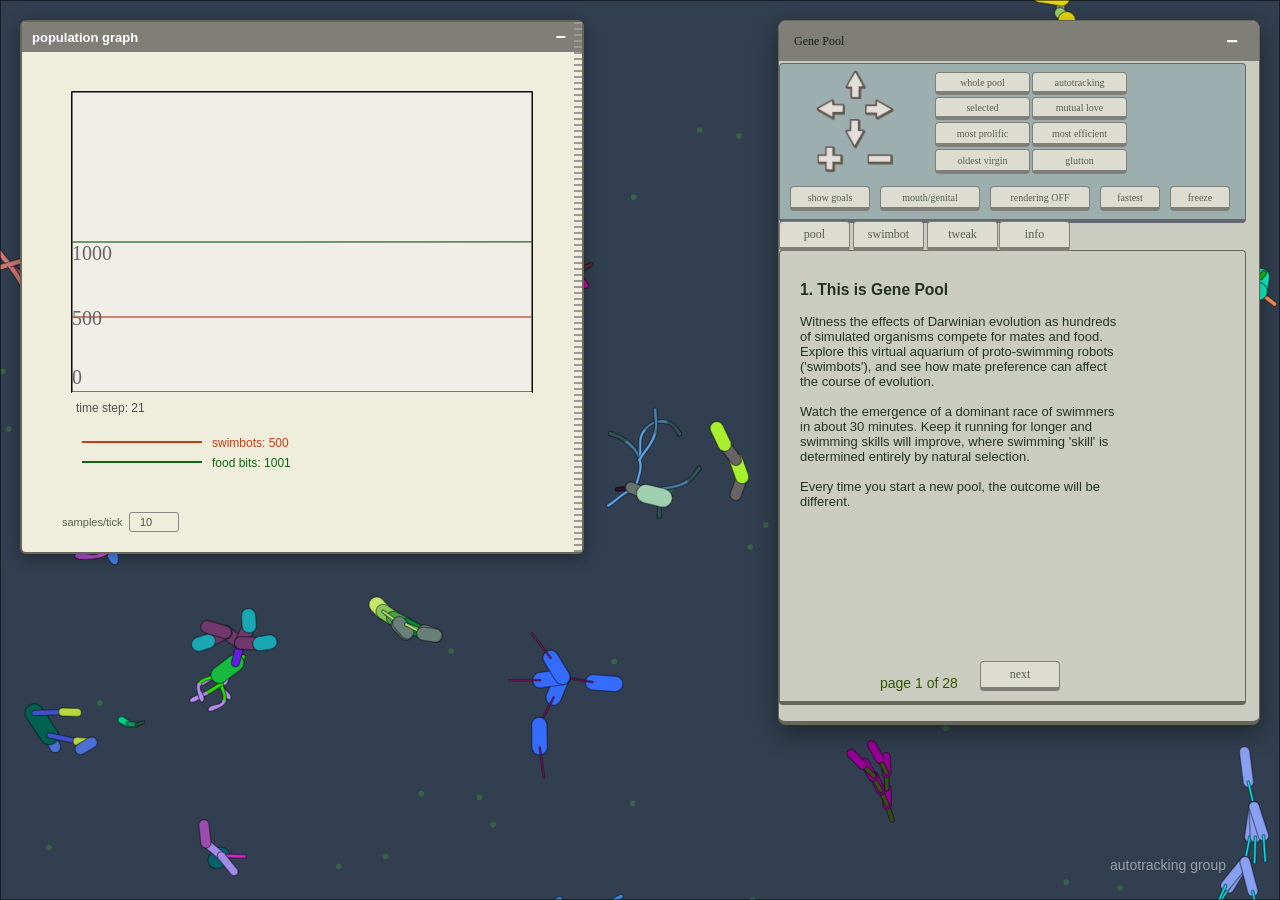
<file: index.html>
<!-- ---------------------------------------------------------------------- -->
<!--                                                                        -->
<!--    This file is part of GenePool Swimbots.                             -->
<!--    Copyright (c) 2021 by Jeffrey Ventrella - All Rights Reserved.      -->
<!--                                                                        -->
<!--    See the README file or go to swimbots.com for full license details. -->
<!--    You may use, distribute, and modify this code only under the terms  -->
<!--    of the "Commons Clause" license (commonsclause.com).                -->
<!--                                                                        -->
<!--    This software is intended for education, game design, and research. -->
<!--                                                                        -->
<!-- ---------------------------------------------------------------------- -->
<html>
<head>
	<title>Gene Pool</title>
	<link rel="stylesheet" type="text/css" href="css/genepool.css">
	<meta charset="utf-8" />
	<meta property="og:title" content="Gene Pool Swimbots">
	<meta property="og:description" content="Gene Pool is an artificial life simulation invented by Jeffrey Ventrella">
	<meta property="og:url" content="http://www.swimbots.com/genepool/" />
</head>
<body>
	<canvas id="Canvas"></canvas>
	<!-- Namespace first, then initialize canvas -->
	<script type = "text/javascript" src = "simulation/SwimbotsApp.js"></script>
	<script>
		SwimbotsApp.canvasID = document.getElementById('Canvas');
		SwimbotsApp.canvas = SwimbotsApp.canvasID.getContext('2d');
		// Global aliases for render methods (legacy compatibility)
		var canvasID = SwimbotsApp.canvasID;
		var canvas = SwimbotsApp.canvas;
	</script>

	<!-- The Gene Pool simulation is loaded here. -->
	<script type = "text/javascript" src = "simulation/MathConstants.js"></script>
	<script type = "text/javascript" src = "simulation/EventBus.js"></script>
	<script type = "text/javascript" src = "simulation/EventNames.js"></script>
	<script type = "text/javascript" src = "simulation/Parameters.js"></script>
	<script type = "text/javascript" src = "simulation/Utility.js"></script>
	<script type = "text/javascript" src = "simulation/Vector2D.js"></script>
	<script type = "text/javascript" src = "simulation/ObjectPool.js"></script>
	<script type = "text/javascript" src = "simulation/SpriteCache.js"></script>
	<script type = "text/javascript" src = "simulation/SpatialHashGrid.js"></script>
	<script type = "text/javascript" src = "simulation/Pool.js"></script>
	<script type = "text/javascript" src = "simulation/Camera.js"></script>
	<script type = "text/javascript" src = "simulation/FoodBit.js"></script>
	<script type = "text/javascript" src = "simulation/SwimbotTypes.js"></script>
	<script type = "text/javascript" src = "simulation/Genotype.js"></script>
	<script type = "text/javascript" src = "simulation/Embryology.js"></script>
	<script type = "text/javascript" src = "simulation/Brain.js"></script>
	<script type = "text/javascript" src = "simulation/SwimbotRenderer.js"></script>
	<script type = "text/javascript" src = "simulation/SwimbotPhysics.js"></script>
	<script type = "text/javascript" src = "simulation/SwimbotAI.js"></script>
	<script type = "text/javascript" src = "simulation/SwimbotSocial.js"></script>
	<script type = "text/javascript" src = "simulation/Swimbot.js"></script>
	<script type = "text/javascript" src = "simulation/Touch.js"></script>
	<script type = "text/javascript" src = "simulation/ViewTracking.js"></script>
	<script type = "text/javascript" src = "simulation/Obstacle.js"></script>
	<script type = "text/javascript" src = "simulation/GenePool.js"></script> 
	
	<!-- all the javascript files (other than the simulation) are loaded here. -->	
	<script type = "text/javascript" src = "js/saveLoad.js"></script>
	<script type = "text/javascript" src = "js/graph.js"></script>
	<script type = "text/javascript" src = "js/info.js"></script>
	<script type = "text/javascript" src = "js/ui.js"></script>
	
	<div id="masterPanel">
		<div id="masterPanelHeader">
			<div id="masterPanelHeaderLeft">
				<div id="mainTitle">Gene Pool</div>
			</div>
			<button id="toggleMasterPanel" class="windowControlBtn" aria-label="Toggle panel">−</button>
		</div>

		<div id="viewPanel" class="basicPanel">
			<div id="viewNavPanel">

				<button id="leftNav" class="navigationButton"></button>
				<button id="rightNav" class="navigationButton"></button>
				<button id="downNav" class="navigationButton"></button>
				<button id="upNav" class="navigationButton"></button>
				<button id="inNav" class="navigationButton"></button>
				<button id="outNav" class="navigationButton"></button>
			</div>

			<div id="viewTrackingPanel">

				<button id="viewWholePoolButton" class="basicButton" data-view-mode="WHOLE_POOL">whole pool</button>
				<button id="viewAutoTrackButton" class="basicButton" data-view-mode="AUTOTRACK">autotracking</button>
				<button id="viewSelectedButton" class="basicButton" data-view-mode="SELECTED">selected</button>
				<button id="viewMutualButton" class="basicButton" data-view-mode="MUTUAL">mutual love</button>
				<button id="viewProlificButton" class="basicButton" data-view-mode="PROLIFIC">most prolific</button>
				<button id="viewEfficientButton" class="basicButton" data-view-mode="EFFICIENT">most efficient</button>
				<button id="viewVirginButton" class="basicButton" data-view-mode="VIRGIN">oldest virgin</button>
				<button id="viewGluttonButton" class="basicButton" data-view-mode="HUNGRY">glutton</button>
			</div>
			<div id="viewOptionsPanel">
				<button id="viewGoalButton" class="basicButton">mouth/genital</button>
				<button id="showGoalsButton" class="basicButton">show goals</button>
				<button id="freezeButton" class="basicButton">freeze</button>
				<button id="noRenderButton" class="basicButton">rendering OFF</button>
				<button id="fastButton" class="basicButton">fastest</button>
			</div>
		</div>

		<div id="masterPanelContent">
			<div id="menuButtonPanel">
				<button id="menuPoolButton" class="basicButton" data-panel="menuPoolButton">pool</button>
				<button id="menuSwimbotButton" class="basicButton" data-panel="menuSwimbotButton">swimbot</button>
				<button id="menuTweakButton" class="basicButton" data-panel="menuTweakButton">tweak</button>
				<button id="menuInfoButton" class="basicButton" data-panel="menuInfoButton" style="left: 220;">info</button>
			</div>
			<div id="mainPanel" class="basicPanel">
				<div id="tweakPanel" class="menuPanel">
					<input type="range" id="foodGrowthDelaySlider" class="EcoSlider" name="foodGrowthDelay" step=1 autocomplete="off">
					<input type="number" id="foodGrowthDelayValue" class="EcoSliderValueDisplay" step=1 autocomplete="off">
					<label id="foodGrowthDelayLabel" class="EcoSliderLabelDisplay" for="foodGrowthDelay">food growth delay</label>
					<input type="range" id="foodSpreadSlider" class="EcoSlider" name="foodSpread" step=10 autocomplete="off">
					<input type="number" id="foodSpreadValue" class="EcoSliderValueDisplay" step=10 autocomplete="off">
					<label id="foodSpreadLabel" class="EcoSliderLabelDisplay" for="foodSpread">food spread</label>
					<input type="range" id="foodBitEnergySlider" class="EcoSlider" name="foodBitEnergy" step=10 autocomplete="off">
					<input type="number" id="foodBitEnergyValue" class="EcoSliderValueDisplay" step=10 autocomplete="off">
					<label id="foodBitEnergyLabel" class="EcoSliderLabelDisplay" for="foodBitEnergy">food bit energy</label>
					<input type="range" id="hungerThresholdSlider" class="EcoSlider" name="hungerThreshold" step=1 autocomplete="off">
					<input type="number" id="hungerThresholdValue" class="EcoSliderValueDisplay" step=1 autocomplete="off">
					<label id="hungerThresholdLabel" class="EcoSliderLabelDisplay" for="hungerThreshold">hunger threshold</label>
					<input type="range" id="energyToOffspringSlider" class="EcoSlider" name="energyToOffspring" step=0.1 autocomplete="off">
					<input type="number" id="energyToOffspringValue" class="EcoSliderValueDisplay" step=0.1 autocomplete="off">
					<label id="energyToOffspringLabel" class="EcoSliderLabelDisplay" for="energyToOffspring"> offspring energy ratio</label>
					<input type="range" id="maxAgeSlider" class="EcoSlider" name="maximumAge" step=0.1 autocomplete="off">
					<input type="number" id="maxAgeValue" class="EcoSliderValueDisplay" step=0.1 autocomplete="off">
					<label id="maxAgeLabel" class="EcoSliderLabelDisplay" for="maximumAge"> maximum age</label>
					<input type="range" id="mutationRateSlider" class="EcoSlider" name="mutationRate" step=0.1 autocomplete="off">
					<input type="number" id="mutationRateValue" class="EcoSliderValueDisplay" step=0.1 autocomplete="off">
					<label id="mutationRateLabel" class="EcoSliderLabelDisplay" for="mutationRate"> mutation rate</label>
					<button id="tweakDefaultButton" class="basicButton">reset to defaults</button>

					<div id="attractionPanel">Swimbot mate preferences
						<!-- colorful -->
						<input type="radio" id="radioColorful" name="attractionRadioButton" value="colorful">
						<label id="colorfulLabel" for="radioColorful">colorful</label>
						<!-- big -->
						<input type="radio" id="radioBig" name="attractionRadioButton" value="big">
						<label id="bigLabel" for="radioBig">big</label>
						<!-- hyper -->
						<input type="radio" id="radioHyper" name="attractionRadioButton" value="hyper">
						<label id="hyperLabel" for="radioHyper">hyper</label>
						<!-- long -->
						<input type="radio" id="radioLong" name="attractionRadioButton" value="long">
						<label id="longLabel" for="radioLong">long</label>
						<!-- straight -->
						<input type="radio" id="radioStraight" name="attractionRadioButton" value="straight">
						<label id="straightLabel" for="radioStraight">straight</label>
						<!-- no color -->
						<input type="radio" id="radioNoColor" name="attractionRadioButton" value="noColor">
						<label id="noColorLabel" for="radioNoColor">not colorful</label>
						<!-- small -->
						<input type="radio" id="radioSmall" name="attractionRadioButton" value="small">
						<label id="smallLabel" for="radioSmall">small</label>
						<!-- still -->
						<input type="radio" id="radioStill" name="attractionRadioButton" value="still">
						<label id="stillLabel" for="radioStill">still</label>
						<!-- short -->
						<input type="radio" id="radioShort" name="attractionRadioButton" value="short">
						<label id="shortLabel" for="radioShort">short</label>
						<!-- crooked -->
						<input type="radio" id="radioCrooked" name="attractionRadioButton" value="crooked">
						<label id="crookedLabel" for="radioCrooked">crooked</label>
						<!-- similar color -->
						<input type="radio" id="radioSimilarColor" name="attractionRadioButton" value="similarColor">
						<label id="similarColorLabel" for="radioSimilarColor">similar color</label>
						<!-- similar size -->
						<input type="radio" id="radioSimilarSize" name="attractionRadioButton" value="similarSize">
						<label id="similarSizeLabel" for="radioSimilarSize">similar size</label>
						<!-- similar hyper -->
						<input type="radio" id="radioSimilarHyper" name="attractionRadioButton" value="similarHyper">
						<label id="similarHyperLabel" for="radioSimilarHyper">similar hyper</label>
						<!-- similar length -->
						<input type="radio" id="radioSimilarLength" name="attractionRadioButton" value="similarLength">
						<label id="similarLengthLabel" for="radioSimilarLength">similar length</label>
						<!-- similar straight -->
						<input type="radio" id="radioSimilarStraight" name="attractionRadioButton" value="similarStraight">
						<label id="similarStraightLabel" for="radioStraightSize">similar straight</label>
						<!-- closest -->
						<input type="radio" id="radioClosest" name="attractionRadioButton" value="closest">
						<label id="closestLabel" for="radioClosest">closest</label>
						<!-- random -->
						<input type="radio" id="radioRandom" name="attractionRadioButton" value="random">
						<label id="randomLabel" for="radioRandom">random</label>
						<!-- energy -->
						<input type="radio" id="radioEnergy" name="attractionRadioButton" value="energy">
						<label id="energyLabel" for="radioEnergy">energy</label>
					</div>
				</div>

				<div id="poolPanel" class="menuPanel">

					<div id="startPoolTitle"> start a new pool with one of these presets... </div>
					<button id="pool1Button" class="basicButton" data-pool-preset="RANDOM">random</button>
					<button id="pool2Button" class="basicButton" data-pool-preset="NEIGHBORHOOD">neighborhoods</button>
					<button id="pool3Button" class="basicButton" data-pool-preset="FROGGIES">froggies</button>
					<button id="pool4Button" class="basicButton" data-pool-preset="SPECIES">**Speciation**</button>
					<button id="pool5Button" class="basicButton" data-pool-preset="RACE">food race</button>
					<button id="pool6Button" class="basicButton" data-pool-preset="BIG_BANG">big bang</button>
					<label id="obstacleToggle" class="obstacleToggle"><input type="checkbox" id="obstacleCheckbox"> obstacle</label>
					<button id="pool8Button" class="basicButton" data-pool-preset="EMPTY">end pool</button>

					<button id="pool9Button" class="basicButton" data-pool-preset="TANGO">Tango</button>
					<button id="pool10Button" class="basicButton" data-pool-preset="BAD_PARENTS">Bad parents</button>

					<label id="foodSpeciationToggle" class="foodSpeciationToggle"><input type="checkbox" id="foodSpeciationCheckbox"> food speciation</label>
					<button id="addFoodBitButton" class="basicButton">add foodbit</button>
					<button id="addGreenFoodBitButton" class="basicButton" style="display:none">add green</button>
					<button id="addBlueFoodBitButton" class="basicButton" style="display:none">add blue</button>
					<div id="saveLoadPanel">
						<div id="saveLoadTitle">
							save the current pool or load one from file...
						</div>

						<!-- file input cache pour charger un pool -->
						<input type="file" id="fileInput" accept=".txt" style="display:none">

						<button id="saveButton" class="basicButton">save pool</button>
						<button id="loadButton" class="basicButton">load pool</button>

					</div>
				</div>

				<div id="swimbotPanel" class="menuPanel">

					<div id="noSelectedSwimbotPanel"> No swimbot is selected. <br> Please select one in the pool. Or... <br>
						<br> Create a new swimbot with randoized genes: <br>
						<br>
						<button id="loadGenesButton" class="basicButton">load genes</button>
						<br>
						Create a new swimbot by loading genes from a file: <br>
						<br>
						<br> Create a new swimbot with genes from one of these presets: 
						<button id="createRandomSwimbotButton" class="basicButton">create random</button>
						<button id="presetSwimbot1Button" class="basicButton" data-swimbot-preset="0">Darwin</button>
						<button id="presetSwimbot2Button" class="basicButton" data-swimbot-preset="1">Wallace</button>
						<button id="presetSwimbot3Button" class="basicButton" data-swimbot-preset="2">Mendel</button>
						<button id="presetSwimbot4Button" class="basicButton" data-swimbot-preset="3">Turing</button>
						<button id="presetSwimbot5Button" class="basicButton" data-swimbot-preset="4">Margulis</button>
						<button id="presetSwimbot6Button" class="basicButton" data-swimbot-preset="5">Wilson</button>
						<button id="presetSwimbot7Button" class="basicButton" data-swimbot-preset="6">Dawkins</button>
						<button id="presetSwimbot8Button" class="basicButton" data-swimbot-preset="7">Dennett</button>
					</div>
					<div id="selectedSwimbotPanel" class="basicPanel">
						<div id="swimbotDataPanel"></div>
						<button id="showPerceptionButton" class="basicButton">show perception</button>
						<button id="zapSwimbotButton" class="basicButton">mutate</button>
						<button id="randomizeSwimbotButton" class="basicButton">randomize</button>
						<button id="cloneSwimbotButton" class="basicButton">clone</button>
						<button id="killSwimbotButton" class="basicButton">kill</button>

						<button id="showGenesButton" class="basicButton">save genes</button>
						
						<button id="tweakGenesButton" class="basicButton">tweak genes!</button>
					</div>
				</div>

				<div id="infoPanel" class="menuPanel">
					<div id="infoText"></div>

					<font size=3 color='#335500' face='arial'>
						<button id="prevInfoButton" class="basicButton">previous</button>
						<div id="pageNumberLabel">page 1 of 28</div>
						<button id="nextInfoButton" class="basicButton">next</button>
					</font>
				</div>
			</div>
		</div>
	</div>
	<!-- Graph panel: standalone, fixed, draggable, resizable, collapsible -->
	<div id="graphPanel">
		<div id="graphPanelHeader">
			<span id="graphPanelTitle">population graph</span>
			<button id="toggleGraphPanel">−</button>
		</div>
		<div id="graphPanelContent">
			<canvas id="graphCanvas" width="500" height="500"></canvas>
			<div id="samplesPerTickRow">
				<label id="samplesPerTickLabel" for="samplesPerTickInput">samples/tick</label>
				<input type="number" id="samplesPerTickInput" min="1" max="50" value="10">
			</div>
		</div>
		<div id="graphPanelResize"></div>
	</div>

	<div id="popUpPanel">
		<div id="PopupText">
		</div>
		<div id="loadedList">
		</div>
	</div>

	<button id="cancelPopUpPanelButton">X</button>
	
	<!-- file input cache pour charger des gènes de swimbot -->
	<input type="file" id="swimbotFileInput" accept=".txt" style="display:none">

	<!-- the data from saving swimbots and pools is displayed here -->
	<div id="dataDisplay" class="basicPanel"></div>

	<button id="closeDataDisplay" class="basicButton">X</button>

	<div id="tweakGenesPanel" class="basicPanel"></div>

	<button id="closeTweakGenesPanel" class="basicButton">X</button>

	<div id="noRenderPanel" class="basicPanel">
		<b><big>SELECT THIS PANEL TO TURN ON RENDERING</big></b>
		<br>
		<br> Rendering is currently turned off. It makes the simulation run faster.
		<br>
		Select this panel at any time to turn rendering back on.
		<br>
		Select the "fast" button to make the simulation run as fast as possible. (Keep in mind that running fast uses more power). To monitor population and progress, select the graph menu button. 
	</div>

	<!-- prepare the UI...                                            -->
	<!-- turn on the info panel and set it to the first page...       -->
	<!-- also, show that autotracking is on...                        -->
	<script type="text/javascript">
			resize();
			openInfoPanel();
			setInfoPage(2);
		</script>
</body>
</html>
</file>
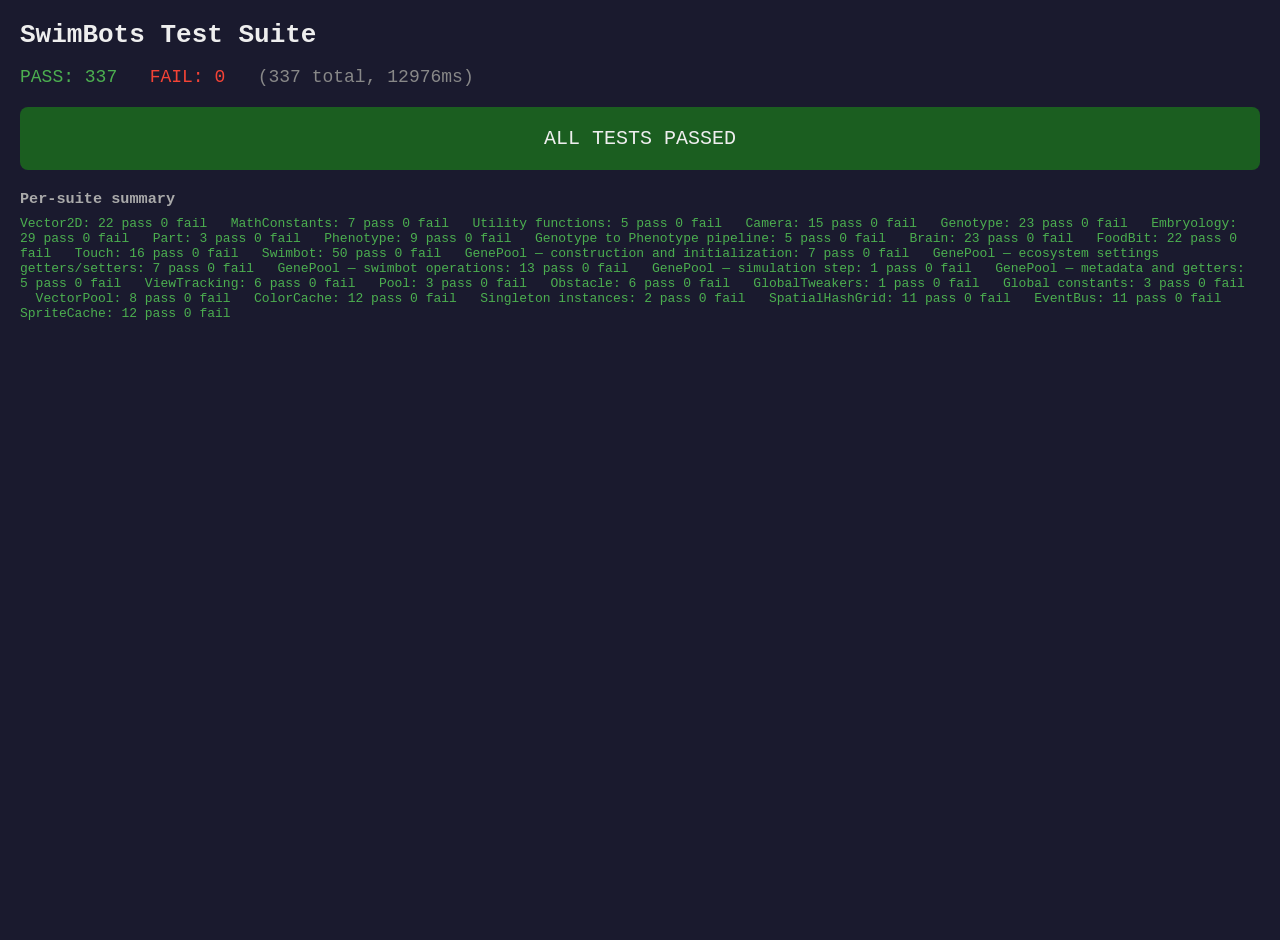
<file: tests/index.html>
<!DOCTYPE html>
<html>
<head>
    <meta charset="utf-8" />
    <title>SwimBots — Test Suite</title>
    <style>
        body { margin: 0; padding: 0; background: #1a1a2e; }
    </style>
</head>
<body>
    <p>Loading tests...</p>

    <!-- ============================================================ -->
    <!-- Simulation core (same order as index.html)                   -->
    <!-- ============================================================ -->
    <script type="text/javascript" src="../simulation/MathConstants.js"></script>
    <script type="text/javascript" src="../simulation/EventBus.js"></script>
    <script type="text/javascript" src="../simulation/EventNames.js"></script>
    <script type="text/javascript" src="../simulation/Parameters.js"></script>
    <script type="text/javascript" src="../simulation/Utility.js"></script>
    <script type="text/javascript" src="../simulation/Vector2D.js"></script>
    <script type="text/javascript" src="../simulation/ObjectPool.js"></script>
    <script type="text/javascript" src="../simulation/SwimbotsApp.js"></script>
    <script type="text/javascript" src="../simulation/SpriteCache.js"></script>
    <script type="text/javascript" src="../simulation/SpatialHashGrid.js"></script>
    <script>
        // Mock canvas for tests (no real DOM canvas needed)
        var mockCtx = {
            fillStyle: '', strokeStyle: '', lineWidth: 0, font: '',
            beginPath: function(){}, closePath: function(){},
            moveTo: function(){}, lineTo: function(){}, arc: function(){},
            fill: function(){}, stroke: function(){}, fillRect: function(){},
            ellipse: function(){}, bezierCurveTo: function(){},
            measureText: function() { return { width: 0 }; },
            fillText: function(){}, strokeText: function(){},
            save: function(){}, restore: function(){},
            translate: function(){}, rotate: function(){}, scale: function(){},
            transform: function(){}, setTransform: function(){},
            clip: function(){}, drawImage: function(){},
            createLinearGradient: function() { return { addColorStop: function(){} }; },
            createRadialGradient: function() { return { addColorStop: function(){} }; },
            createPattern: function() { return {}; },
            isPointInPath: function() { return false; }
        };
        SwimbotsApp.canvasID = { width: 800, height: 600, style: {} };
        SwimbotsApp.canvas = mockCtx;
        // Global alias for legacy compatibility
        var canvasID = SwimbotsApp.canvasID;
        var canvas = SwimbotsApp.canvas;
    </script>
    <script type="text/javascript" src="../simulation/Pool.js"></script>
    <script type="text/javascript" src="../simulation/Camera.js"></script>
    <script type="text/javascript" src="../simulation/FoodBit.js"></script>
    <script type="text/javascript" src="../simulation/SwimbotTypes.js"></script>
    <script type="text/javascript" src="../simulation/Genotype.js"></script>
    <script type="text/javascript" src="../simulation/Embryology.js"></script>
    <script type="text/javascript" src="../simulation/Brain.js"></script>
    <script type="text/javascript" src="../simulation/SwimbotRenderer.js"></script>
    <script type="text/javascript" src="../simulation/SwimbotPhysics.js"></script>
    <script type="text/javascript" src="../simulation/SwimbotAI.js"></script>
    <script type="text/javascript" src="../simulation/SwimbotSocial.js"></script>
    <script type="text/javascript" src="../simulation/Swimbot.js"></script>
    <script type="text/javascript" src="../simulation/Touch.js"></script>
    <script type="text/javascript" src="../simulation/ViewTracking.js"></script>
     <script type="text/javascript" src="../simulation/Obstacle.js"></script>
    <script type="text/javascript" src="../simulation/GenePool.js"></script>

    <!-- ============================================================ -->
    <!-- Test framework + test suites                                 -->
    <!-- ============================================================ -->
    <script type="text/javascript" src="test-runner.js"></script>
    <script type="text/javascript" src="test-core.js"></script>
    <script type="text/javascript" src="test-genetics.js"></script>
    <script type="text/javascript" src="test-entities.js"></script>
    <script type="text/javascript" src="test-simulation.js"></script>
    <script type="text/javascript" src="test-utils.js"></script>

    <!-- Run! -->
    <script type="text/javascript">
        runTests();
    </script>
</body>
</html>
</file>
<file: css/genepool.css>
body 
{
    background-color: #889088;
}


/* classes */
.basicPanel
{ 
    position:               absolute; 
    background-color:       #caccc2;
    border-color:           #666659;       
    border-style:           solid;
    border-radius:          4px;
    border-width:           1px; 
    border-bottom-width:    4px;
    color:                  #505050; 
    font-family:            "Arial";
    font-size:              12px;
}

.menuPanel
{ 
    position: absolute; 
    left:   10px;
    top:    10px;
    width:  340px;
    height: 430px;
    border-width: 0px;
    visibility: hidden; 
}

.basicButton
{
    position:               absolute; 
    width:                  71px; 
    height:                 30px;
    background-color:       #dcdcd0;
    border-color:           #7f7f77;       
    border-style:           solid;
    border-radius:          4px;
    border-width:           1px; 
    border-bottom-width:    4px;
    z-index:                1;
    color:                  #556050; 
    font-size:              12px;
    font-family:            "Arial black";
}

.basicButton:hover 
{
	background-color:    #eeeedd;
}

.basicButton:active
{
	background-color:    #ffffee;
}

.basicButton:disabled
{
	opacity: 0.4;
	cursor: not-allowed;
	background-color: #b0b0a8;
}

.basicTitle
{
    color: #556050; 
    font-family: "Arial";
    font-size: 16;
    width: 200;
}

.navigationButton
{
    position: absolute; 
    width:  30; 
    height: 30;      
    border-radius: 0px;
    border-width: 0;
    background-size: 30px 30px;
    background-color: transparent;
}

.EcoSliderLabelDisplay
{
    position: absolute; 
    left: 0; 
    width: 120;
}

.EcoSlider
{
    position: absolute; 
    left: 120; 
    height: 20;
    width: 200;
    z-index: 2;
}

.EcoSliderValueDisplay
{
    position: absolute;
    left: 370;
    width: 60;
    height: 20;
    text-align: right;
    border: 1px solid #888;
    color: inherit;
    font: inherit;
    padding: 1px 3px;
    box-sizing: border-box;
}

.geneTweakerValue
{
    position: absolute; 
    left: 20;     
}

.geneTweakerSlider
{
    position: absolute; 
    left: 50;     
    width: 100;
    height: 30;
}

.geneTweakerName
{
    position: absolute; 
    left: 220;     
    width: 150;     
}

/* id's */
#Canvas
{
    position: fixed;
    top: 0;
    left: 0;
    width: 100vw;
    height: 100vh;
    z-index: 0;
}

#masterPanel
{
    position:           fixed;
    top:                20px;
    right:              20px;
    width:              480px;
    min-height:         700px;
    max-height:         900px;
    display:            flex;
    flex-direction:     column;
    background-color:   #caccc2;
    border-color:       #666659;
    border-style:       solid;
    border-width:       1px;
    border-bottom-width: 4px;
    border-radius:      8px;
    box-shadow:         0 8px 24px rgba(0, 0, 0, 0.4);
    z-index:            100;
    font-family:        "Arial";
    font-size:          12px;
    color:              #505050;
    overflow:           hidden;
}

/* ---- Header (drag handle + toggle) ---- */
#masterPanelHeader
{
    background-color:   #7f7f77;
    color:              #ffffff;
    padding:            10px 15px;
    cursor:             grab;
    display:            flex;
    justify-content:    space-between;
    align-items:        center;
    font-family:        "Arial";
    user-select:        none;
    flex-shrink:        0;
}

#masterPanelHeader:active
{
    cursor: grabbing;
}

#masterPanelHeaderLeft
{
    display: flex;
    flex-direction: column;
    align-items: flex-start;
}

#mainTitle
{
    color:          #112211;
    font-family:    "Arial black";
    line-height:    1.2;
}

#swimbots_url
{
    font-size:  11px;
    font-family: "Arial black";
}

.windowControlBtn
{
    background:   transparent;
    border:       none;
    color:        white;
    font-size:    20px;
    font-weight:  bold;
    cursor:       pointer;
    line-height:  1;
    padding:      0 4px;
    min-width:    24px;
}

.windowControlBtn:hover
{
    color: #dddddd;
}

/* ---- Scrollable content area ---- */
#masterPanelContent
{
    padding:        0;
    overflow-y:     auto;
    overflow-x:     hidden;
    flex:           1 1 auto;
    display:        flex;
    flex-direction: column;
}

#viewPanel
{
    position: absolute; 
    left: 0; 
    top: 42; 
    width: 465;
    height: 155;
    background-color: #9daeae;
    border-color:     #646870;       
}

#viewNavPanel
{
    border-color:     #666677;       
    border-width:     2;           
    position: absolute; 
    left:   10;
    width:  130;
    height: 120;
}

#leftNav
{
    left:   25; 
    top:    30;
    background-image: url( "../images/left.png" );
}
#leftNav:hover  { background-image: url( "../images/left-hovered.png" ); }
#leftNav:active { background-image: url( "../images/left-pressed.png" ); }

#rightNav
{
    left:   75; 
    top:    30;
    background-image: url( "../images/right.png" );
}
#rightNav:hover  { background-image: url( "../images/right-hovered.png" ); }
#rightNav:active { background-image: url( "../images/right-hovered.png" ); }

#upNav
{
    left:   50; 
    top:    5;
    background-image: url( "../images/up.png" );
}
#upNav:hover  { background-image: url( "../images/up-hovered.png" ); }
#upNav:active { background-image: url( "../images/up-hovered.png" ); }

#downNav
{
    left:   50; 
    top:    55; 
    background-image: url( "../images/down.png" );
}
#downNav:hover  { background-image: url( "../images/down-hovered.png" ); }
#downNav:active { background-image: url( "../images/down-hovered.png" ); }

#inNav
{
    left:   25; 
    top:    80; 
    background-image: url( "../images/in.png" );
}
#inNav:hover  { background-image: url( "../images/in-hovered.png" ); }
#inNav:active { background-image: url( "../images/in-hovered.png" ); }

#outNav
{
    left:   75; 
    top:    80;
    background-image: url( "../images/out.png" );
}
#outNav:hover  { background-image: url( "../images/out-hovered.png" ); }
#outNav:active { background-image: url( "../images/out-hovered.png" ); }

#viewTrackingPanel
{
    position: absolute; 
    left: 145; 
    width: 215;
    height: 120;
}

#viewWholePoolButton
{
    left:       10px; 
    top:        8px;
    width:      95px;
    height:     23px;
    font-size:  10px;   
}

#viewAutoTrackButton
{
    left:       107px; 
    top:        8px;
    width:      95px;
    height:     23px;
    font-size:  10px;   
}

#viewSelectedButton
{
    left:       10px; 
    top:        33px;
    width:      95px;
    height:     23px;
    font-size:  10px;   
}

#viewMutualButton
{
    left:       107px; 
    top:        33px;
    width:      95px;
    height:     23px;
    font-size:  10px;   
}

#viewProlificButton
{
    left:       10px; 
    top:        58px;
    width:      95px;
    height:     25px;
    font-size:  10px;   
}

#viewEfficientButton
{
    left:       107px; 
    top:        58px;
    width:      95px;
    height:     25px;
    font-size:  10px;   
}

#viewVirginButton
{
    left:       10px; 
    top:        85px;
    width:      95px;
    height:     25px;
    font-size:  10px;   
}

#viewGluttonButton
{
    left:       107px; 
    top:        85px;
    width:      95px;
    height:     25px;
    font-size:  10px;   
}

#viewOptionsPanel
{
    position:   absolute; 
    left:       0px; 
    top:        120px;
    width:      360px;
    height:     30px;
}

#showGoalsButton
{
    left:       10px; 
    top:        2px;
    width:      80px;
    height:     25px;
    font-size:  10px;   
}

#viewGoalButton
{
    left:       100px; 
    top:        2px;
    width:      100px;
    height:     25px;
    font-size:  10px;   
}

#noRenderButton
{ 
    left:   210;
    top:    2;
    width:  100; 
    height: 25px;
    font-size:  10px;   
}

#fastButton
{ 
    left:   320;
    top:    2;
    width:  60; 
    height: 25px;
    font-size:  10px;   
}

#freezeButton
{ 
    left:   390;
    top:    2;
    width:  60; 
    height: 25px;
    font-size:  10px;   
}

/* menu buttonpanel */
#menuButtonPanel
{
    position: absolute; 
    left: 0; 
    top: 200;
    height: 30px;
    width: 365px;
}

#menuPoolButton
{
    left: 0;
}

#menuSwimbotButton
{
    left: 74;
}

#menuTweakButton
{
    left: 148;
}

#menuInfoButton
{
    left: 222;
}

#mainPanel
{
    left:   0px; 
    top:    229px; 
    width:  465px; 
    height: 450px;
}

#poolSettingsTitle
{
    position: absolute; 
    left: 0;
    top: 0;
}

#startPoolTitle
{
    position: absolute; 
    left: 0;
    top: 0;
    width: 300;
}

#pool1Button
{
    position: absolute; 
    left: 0;
    top:  20;
    width: 150;
}

#pool2Button
{
    position: absolute; 
    left: 160;
    top:  20;
    width: 150;
}

#pool3Button
{
    position: absolute; 
    left: 0;
    top:  55;
    width: 150;
}

#pool4Button
{
    position: absolute; 
    left: 160;
    top:  55;
    width: 150;
}

#pool5Button
{
    position: absolute; 
    left: 0;
    top:  90;
    width: 150;
}

#pool6Button
{
    position: absolute; 
    left: 160;
    top:  90;
    width: 150;
}

#pool8Button
{
    position: absolute;
    left: 160;
    top:  125;
    width: 150;
}

#pool9Button
{
    position: absolute; 
    left: 0;
    top:  160;
    width: 150;
}

#pool10Button
{
    position: absolute;
    left: 160;
    top:  160;
    width: 150;
}

#foodSpeciationToggle
{
    position: absolute;
    left: 0;
    top:  195;
    width: 150px;
    height: 25px;
    align-items: center;
    justify-content: center;
    cursor: pointer;
    background-color: #dcdcd0;
    border-color: #7f7f77;
    border-style: solid;
    border-radius: 4px;
    border-width: 1px;
    border-bottom-width: 4px;
    color: #556050;
    font-size: 12px;
    font-family: "Arial black";
    user-select: none;
    white-space: nowrap;
}

.foodSpeciationToggle:hover
{
    background-color: #eeeedd;
}

.foodSpeciationToggle.disabled
{
    opacity: 0.4;
    cursor: not-allowed;
    pointer-events: none;
}

.foodSpeciationToggle input[type="checkbox"]
{
    margin-right: 4px;
}

#obstacleToggle
{
    position: absolute;
    left: 0;
    top:  125;
    width: 150px;
    height: 25px;
    align-items: center;
    justify-content: center;
    cursor: pointer;
    background-color: #dcdcd0;
    border-color: #7f7f77;
    border-style: solid;
    border-radius: 4px;
    border-width: 1px;
    border-bottom-width: 4px;
    color: #556050;
    font-size: 12px;
    font-family: "Arial black";
    user-select: none;
    white-space: nowrap;
}

.obstacleToggle:hover
{
    background-color: #eeeedd;
}

.obstacleToggle.disabled
{
    opacity: 0.4;
    cursor: not-allowed;
    pointer-events: none;
}

.obstacleToggle input[type="checkbox"]
{
    margin-right: 4px;
}

#addFoodBitButton
{
    position: absolute;
    left: 160;
    top:  195;
    width: 150;
}

#addGreenFoodBitButton
{
    position: absolute;
    left: 160;
    top:  195;
    width: 75;
    font-size: 11px;
}

#addBlueFoodBitButton
{
    position: absolute;
    left: 235;
    top:  195;
    width: 73;
    font-size: 11px;
}

.foodPlaceActive
{
    background-color: #aaffaa !important;
    border-color:     #00aa00 !important;
}

#saveButton
{
    position: absolute; 
    left: 0;
    top:  30;
    width: 150; 
}

#loadButton
{
    position: absolute; 
    left: 160;
    top: 30;
    width: 150; 
}

#saveLoadPanel
{
    position: absolute;
    left: 0;
    top:  240;
    border-radius: 4px;
    width: 280;
    height: 110;
}

#saveLoadTitle
{
    position: absolute; 
    left: 0;
    top:  10;
    width: 300;
}

#tweakTitle
{
    position: absolute; 
    left: 0;
    top:  0;
}

#fileInput
{
    visibility: hidden;   
    position: absolute; 
    right: 100; 
    top:   100;
    width: 200;
    height: 100;
}

#noSelectedSwimbotPanel
{
    position: absolute; 
    left: 10;
    top: 10;
    width: 300;
    height: 400px;
    font-family: "Arial";
    font-size: 14;
}

#selectedSwimbotPanel
{
    position: absolute; 
    left: 10;
    top: 10;
    width:  300px;
    height: 400px;
    font-family: "Arial";
    font-size: 14;
    background-color: #efeedd;
}

#swimbotDataPanel
{
    position:   absolute; 
    left:       10;
    top:        10;
    width:      220; 
    height:     220;
    font-family: "Arial";
    font-size: 13;
    color: #000000; 
}

#showPerceptionButton
{
    left:       10px;
    top:        205px;
    width:      120px;
    font-size: 11;
}

#zapSwimbotButton
{
    left:       10px;
    top:        240px;
    width:      120px;
}

#randomizeSwimbotButton
{
    left:       140px;
    top:        240px;
    width:      120px;
}

#cloneSwimbotButton
{
    left:       10px;
    top:        275px;
    width:      120px;
}

#killSwimbotButton
{
    left:       140px;
    top:        275px;
    width:      120px;
}

#showGenesButton
{
    left:       10px;
    top:        310px;
    width:      120px;
}

#tweakGenesButton
{
    left:       140px;
    top:        310px;
    width:      120px;
}

#tweakGenesPanel
{
    visibility: hidden;       
    right: 10; 
    top: 10;
    width: 370; 
    height: 730;     
    font-size: 12;       
    z-index: 2;
    box-shadow: 8px 8px 16px #000010;
}

#closeTweakGenesPanel
{
    visibility: hidden;       
    right: 15; 
    top: 15;
    width: 30; 
    height: 30;    
    z-index: 3;
}

#tweakGenesTitle
{
    position: absolute; 
    left:  20; 
    top:  30; 
    font-family: "Arial";
    font-size: 14;
}

#tweakGenesCategoryNote
{
    position: absolute; 
    left:  20; 
    top:  120; 
}

#category1 { position: absolute; left:  20; top: 140; }
#category2 { position: absolute; left:  70; top: 140; }
#category3 { position: absolute; left: 120; top: 140; }
#category4 { position: absolute; left: 170; top: 140; }

#createRandomSwimbotButton
{
    position:   absolute; 
    left:       0px;
    top:        66px;
    width:      150px;
}

#loadGenesButton
{
    left:       0px;
    top:        130px;
    width:      150px;
}

#loadSwimbotButton
{
    position: absolute; 
    left: 0;
    top:  135;
    width:  150;
}

#presetSwimbot1Button
{
    position: absolute; 
    left: 0;
    top:  230;
}

#presetSwimbot2Button
{
    position: absolute; 
    left: 0;
    top:  265;
}

#presetSwimbot3Button
{
    position: absolute; 
    left: 0;
    top:  300;
}

#presetSwimbot4Button
{
    position: absolute; 
    left: 0;
    top:  335;
}

#presetSwimbot5Button
{
    position: absolute; 
    left: 80;
    top:  230;
}

#presetSwimbot6Button
{
    position: absolute; 
    left: 80;
    top:  265;
}

#presetSwimbot7Button
{
    position: absolute; 
    left: 80;
    top:  300;
}

#presetSwimbot8Button
{
    position: absolute; 
    left: 80;
    top:  335;
}

#ecosystemPanel
{
    position:   absolute; 
    left:       0px; 
    top:        0px; 
    width:      340px; 
    height:     160px;
}

#foodGrowthDelayLabel,  #foodGrowthDelayValue   { top:  10; }
#foodSpreadLabel,       #foodSpreadValue        { top:  30; }
#foodBitEnergyLabel,    #foodBitEnergyValue     { top:  50; }
#hungerThresholdLabel,  #hungerThresholdValue   { top:  70; }
#energyToOffspringLabel,#energyToOffspringValue { top:  90; }
#maxAgeLabel,           #maxAgeValue            { top: 110; }
#mutationRateLabel,     #mutationRateValue      { top: 130; }

#foodGrowthDelaySlider  { top:   6; }
#foodSpreadSlider       { top:  26; }
#foodBitEnergySlider    { top:  46; }
#hungerThresholdSlider  { top:  66; }
#energyToOffspringSlider{ top:  86; }
#maxAgeSlider           { top: 106; }
#mutationRateSlider     { top: 126; }

#tweakDefaultButton
{
    width: 130; 
    height: 25;    
    left: 120; 
    top: 160;
    font-size: 12;       
}

#attractionPanel
{
    position:   absolute;
    left:       0px;
    top:        220px;
    width:      500px;
    height:     200px;
}

#radioColorful, #radioBig, #radioHyper, #radioLong, #radioStraight, #radioClosest, #radioRandom, #radioEnergy
{
    position: absolute; 
    left: 0; 
    z-index: 2;
}

#radioNoColor, #radioSmall, #radioStill, #radioShort, #radioCrooked
{
    position: absolute; 
    left: 100; 
    z-index: 2;
}

#radioSimilarColor, #radioSimilarSize, #radioSimilarHyper, #radioSimilarLength, #radioSimilarStraight
{
    position: absolute; 
    left: 200; 
    z-index: 2;
}

#radioColorful, #radioNoColor, #radioSimilarColor
{
    position: absolute; 
    top: 30; 
}

#radioBig, #radioSmall, #radioSimilarSize       
{
    position: absolute; 
    top: 50; 
}

#radioHyper, #radioStill, #radioSimilarHyper
{
    position: absolute; 
    top: 70; 
}

#radioLong, #radioShort, #radioSimilarLength
{
    position: absolute; 
    top: 90; 
}

#radioStraight, #radioCrooked, #radioSimilarStraight
{
    position: absolute; 
    top: 110; 
}

#radioRandom
{
    position: absolute; 
    top: 130; 
}

#radioClosest
{
    position: absolute; 
    top: 150; 
}

#radioEnergy
{
    position: absolute; 
    top: 170; 
}

#colorfulLabel, #bigLabel, #hyperLabel, #straightLabel, #longLabel, #randomLabel, #closestLabel, #energyLabel
{
    position: absolute; 
    left:  25; 
    width: 200; 
}

#noColorLabel, #smallLabel, #stillLabel, #crookedLabel, #shortLabel
{
    position: absolute; 
    left:  125; 
    width: 200; 
}

#similarColorLabel, #similarSizeLabel, #similarHyperLabel, #similarStraightLabel, #similarLengthLabel
{
    position: absolute; 
    left:  225; 
    width: 100;
}

#colorfulLabel, #noColorLabel, #similarColorLabel
{ top: 30; }

#bigLabel, #smallLabel, #similarSizeLabel
{ top: 50; }

#hyperLabel, #stillLabel, #similarHyperLabel
{ top: 70; }

#straightLabel, #crookedLabel, #similarStraightLabel
{ top: 90; }

#longLabel, #shortLabel, #similarLengthLabel
{ top: 110; }

#randomLabel
{ top: 130; }

#closestLabel
{ top: 150; }

#energyLabel
{ top: 170; }

#popUpPanel
{
    font-family: "Arial";
    font-size: 12;
    position: absolute; 
    right: 40; 
    top: 100;
    width: 320; 
    height: 200;    
    visibility: hidden;       
    background-color: #bbb8b4; 
    padding-left: 15px;
    padding-right: 15px;
    padding-top: 15px;
    padding-bottom: 15px;
    box-shadow: 8px 8px 16px #000010;
	border-radius: 4px;
}    

#cancelPopUpPanelButton
{
    visibility: hidden;
    position: absolute; 
    right: 55; 
    top: 105;
    width: 30; 
    height: 30;    
}

#noRenderPanel
{
    right:          17px;
    top:             42px;
    width:          440px; 
    height:         105px;
    padding-top:     20px;
    padding-right:   20px;
    padding-bottom:  20px;
    padding-left:    20px;
    font-size:      12px;
    visibility:     hidden;
    z-index: 2;
}

#prevInfoButton
{
    visibility: hidden; 
    left:       0; 
    bottom:     0; 
    width:      80; 
}

#nextInfoButton
{
    left: 190; 
    bottom: 0; 
    width: 80; 
}

#pageNumberLabel
{
    position: absolute; 
    left: 90; 
    bottom: 0; 
    width: 200; 
    font-family: "Arial";
    font-size: 14;
}

#infoText
{
    position: absolute; 
    color: #223322; 
    font-family: "Arial";
    font-size: 13;
    left: 10;
    top: 20;
    width: 320;
}

#dataDisplay
{
    font-size: 14;
    overflow: auto; /* added for the family tree display */
    word-break: break-all;
    visibility: hidden;       
    right: 200; 
    top: 100;
    width: 500; 
    height: 450;    
    z-index: 2;
    padding-left: 30px;
    padding-right: 30px;
    box-shadow: 8px 8px 16px #000010;
}

#closeDataDisplay
{
    visibility: hidden;       
    right: 205; 
    top: 105;
    width: 30; 
    height: 30;  
    z-index: 3;      
}

#dataDisplayButton
{
    visibility: hidden;
    position: absolute; 
    right: 240; 
    top: 210;
    width: 120; 
    height: 25;    
}

#contactPanel
{
    color: #000000;
    font-family: "Arial";
    font-size: 12;
    position: absolute;
    left: 0;
    top: 460;
    width: 150;
    height: 40;
}

/* ---- Graph Panel (standalone, fixed, draggable, resizable, collapsible) ---- */
#graphPanel
{
    position: fixed;
    top: 20px;
    left: 20px;
    width: 560px;
    min-height: 300px;
    max-height: 600px;
    z-index: 50;
    display: flex;
    flex-direction: column;
    background-color: #efeedd;
    border: 2px solid #666659;
    border-radius: 6px;
    box-shadow: 0 4px 16px rgba(0, 0, 0, 0.35);
    overflow: visible;
}

#graphPanelHeader
{
    display: flex;
    justify-content: space-between;
    align-items: center;
    padding: 6px 10px;
    background-color: #7f7f77;
    color: #ffffff;
    font-family: "Arial";
    font-size: 13px;
    font-weight: bold;
    cursor: grab;
    user-select: none;
    border-top-left-radius: 4px;
    border-top-right-radius: 4px;
    flex-shrink: 0;
}

#graphPanelHeader:active
{
    cursor: grabbing;
}

#graphPanelTitle
{
    pointer-events: none;
}

#toggleGraphPanel
{
    background: none;
    border: none;
    color: #ffffff;
    font-size: 18px;
    font-weight: bold;
    cursor: pointer;
    padding: 0 6px;
    line-height: 1;
}

#graphPanelContent
{
    display: flex;
    flex-direction: column;
    flex: 1 1 auto;
    overflow-y: auto;
    overflow-x: hidden;
    padding: 0;
    position: relative;
}

#graphCanvas
{
    position: relative;
    display: block;
    width: 500px;
    margin: 0 auto;
    flex-shrink: 0;
}

#samplesPerTickRow
{
    position: absolute;
    left: 40;
    top: 460;
    display: flex;
    align-items: center;
    gap: 6px;
}

#samplesPerTickLabel
{
    font-family: "Arial";
    font-size: 11px;
    color: #556050;
    white-space: nowrap;
}

#samplesPerTickInput
{
    width: 50px;
    height: 20px;
    font-size: 11px;
    text-align: center;
    border: 1px solid #888;
    border-radius: 3px;
    background: #efeedd;
    color: #505050;
}

/* Resize handle for graph panel (width only) */
#graphPanelResize
{
    position: absolute;
    right: 0;
    top: 0;
    bottom: 0;
    width: 8px;
    cursor: ew-resize;
    background: repeating-linear-gradient(
        0deg,
        #999,
        #999 2px,
        transparent 2px,
        transparent 6px
    );
    z-index: 101;
}
</file>
